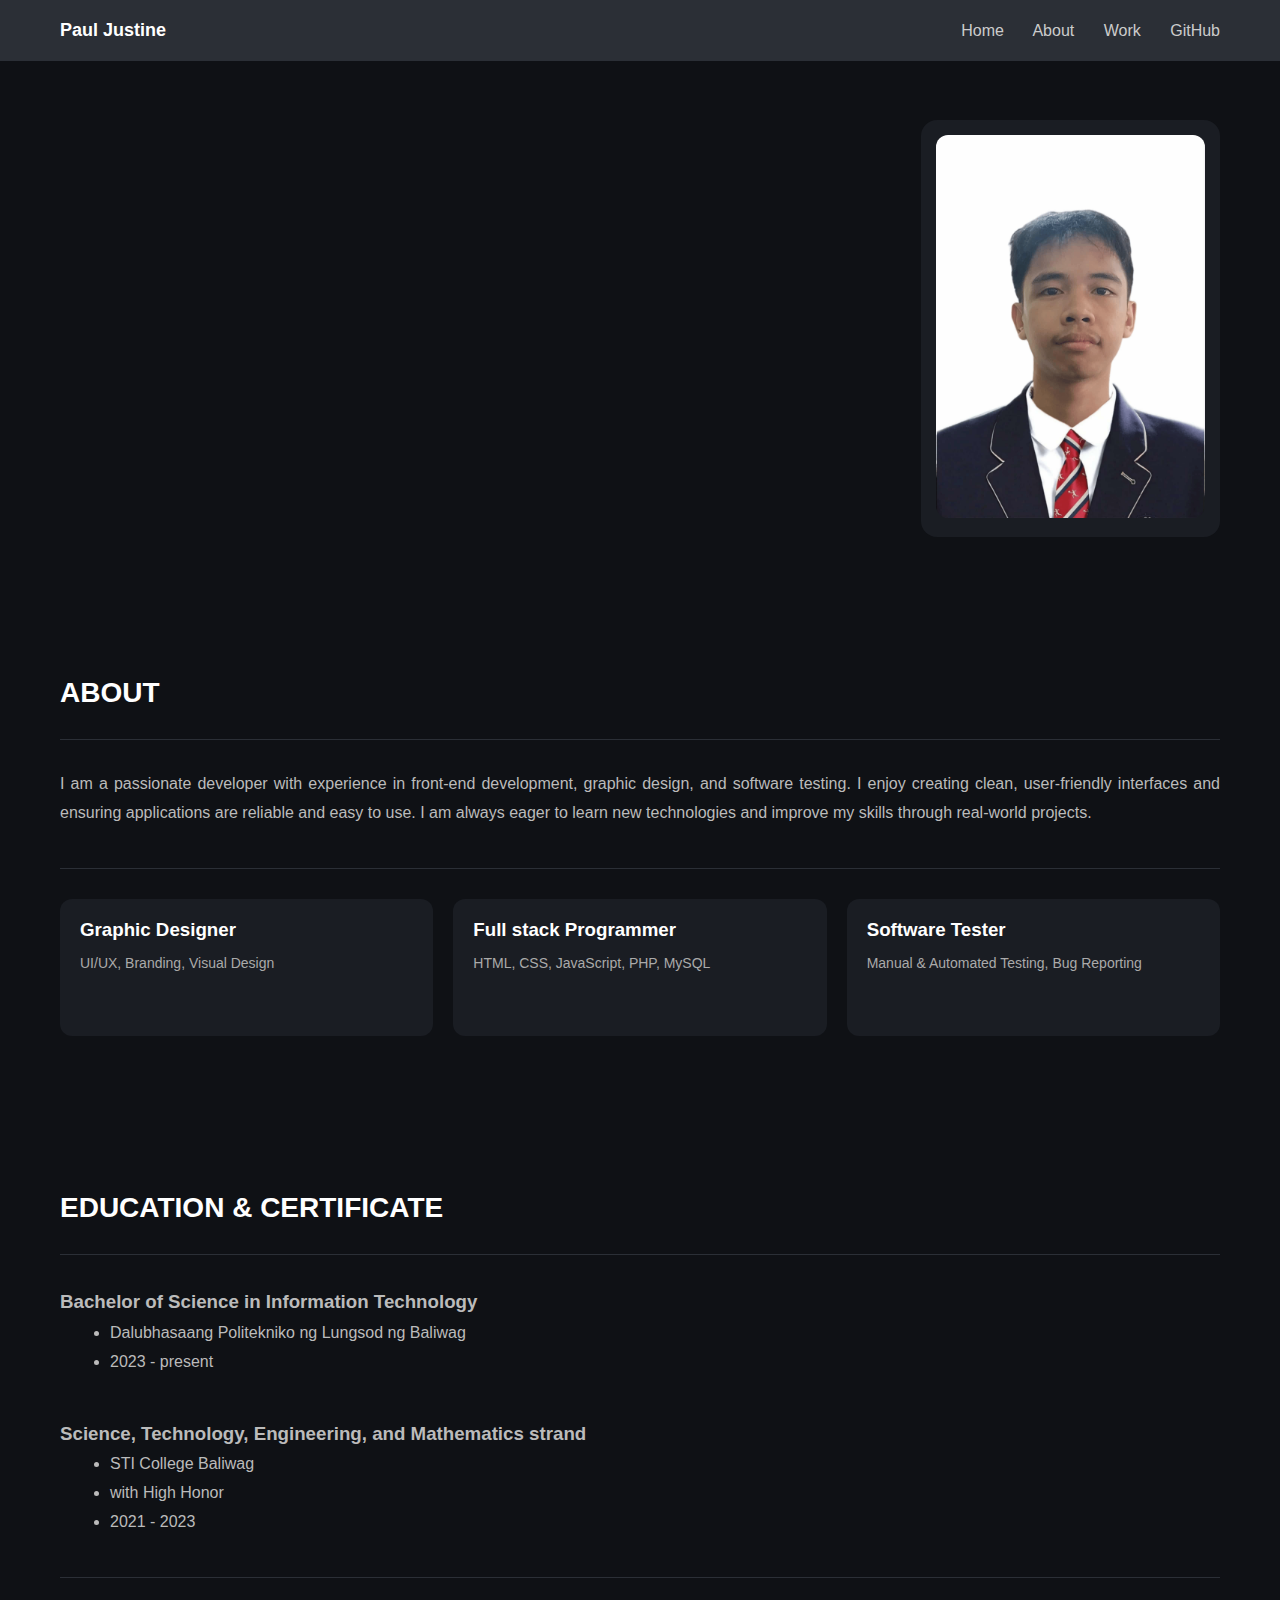
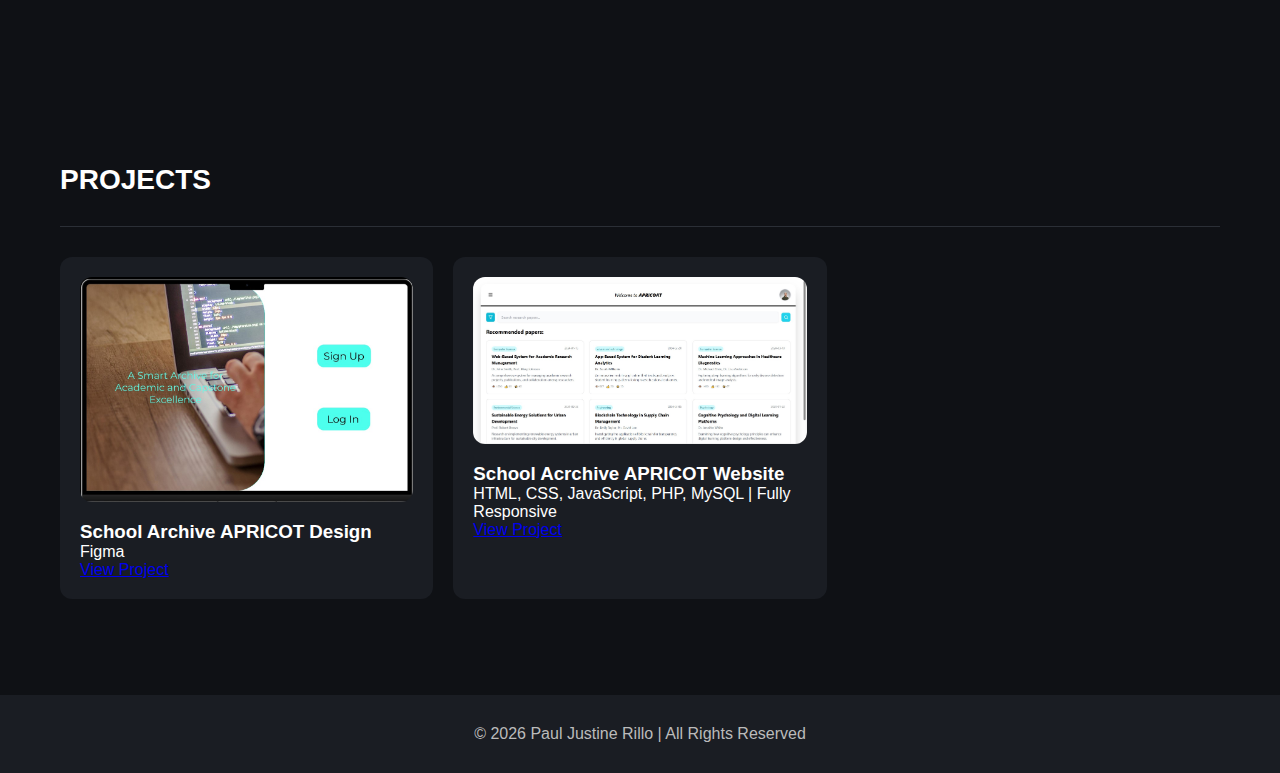
<file: Portfolio2/index.html>
<!DOCTYPE html>
<html lang="en">
<head>
<meta charset="UTF-8">
<meta name="viewport" content="width=device-width, initial-scale=1.0">

    <title>Portfolio | Full Stack Developer</title>
<link rel="stylesheet" href="assets/css/style.css">
</head>
<body>
    <header class="navbar">
        <h2 class="logo">Paul Justine</h2>
        <nav>
            <a href="#">Home</a>
            <a href="#">About</a>
            <a href="#">Work</a>
            <a href="#" class="github">GitHub</a>
        </nav>
    </header>

    <section class="hero">
        <div class="hero-text">
            <p class="intro">Hello, I'm Paul Justine Rillo,</p>
            <h1>Full stack Developer,<br> Graphic Designer,<br>Software Tester.</h1>
            <a href="contact.html"><button>Contact Me</button></a>
        </div>

        <div class="hero-img">
            <image src="assets/img/profile.png" alt="Profile">
        </div>
    </section>

    <section class="about">
        <h2>About</h2>
        <hr class="about-line">
        <p>
            I am a passionate developer with experience in front-end development, graphic design, and software testing. I enjoy creating clean, user-friendly interfaces and ensuring applications are reliable and easy to use. I am always eager to learn new technologies and improve my skills through real-world projects.
        </p>

        <hr class="about-line">

        <div class="skills">
            <div class="skill-card">
                <h3>Graphic Designer</h3>
                <p>UI/UX, Branding, Visual Design</p>
            </div>
            <div class="skill-card">
                <h3>Full stack Programmer</h3>
                <p>HTML, CSS, JavaScript, PHP, MySQL</p>
            </div>

            <div class="skill-card">
                <h3>Software Tester</h3>
                <p>Manual & Automated Testing, Bug Reporting</p>
            </div>
        </div>
    </section>

    <br><br>
    <section class="education">
        <h2>Education & Certificate</h2>
        <hr class="education-line">

        <ul>
            <h3>Bachelor of Science in Information Technology</h3>
            <li>Dalubhasaang Politekniko ng Lungsod ng Baliwag</li>
            <li>2023 - present</li>
        </ul>
    
        <ul>
            <h3>Science, Technology, Engineering, and Mathematics strand</h3>
            <li>STI College Baliwag</li>
            <li>with High Honor</li>
            <li>2021 - 2023 </li>
            
        </ul>
            
        <hr class="education-line">
    </section>

    <br><br>
    <section class="projects">
        <h2>Projects</h2>
        <hr class="projects-line">

        <div class="project-cards">
            <div class="project-card">
            <img src="assets/img/Archive Tool.jpg" alt="Project 1">
            <h3>School Archive APRICOT Design </h3>
            <p>Figma</p>
            <a href="#">View Project</a>
        </div>

        <div class="project-card">
                <img src="assets/img/APRICOT_ArchiveTool.jpg" alt="Project 2">
                <h3>School Acrchive APRICOT Website</h3>
                <p>HTML, CSS, JavaScript, PHP, MySQL | Fully Responsive</p>
                <a href="#">View Project</a>
        </div>
    </section>

    <br><br>
    <footer>
        <p>&copy; 2026 Paul Justine Rillo | All Rights Reserved</p>
</footer>

</body>

</html>
</file>
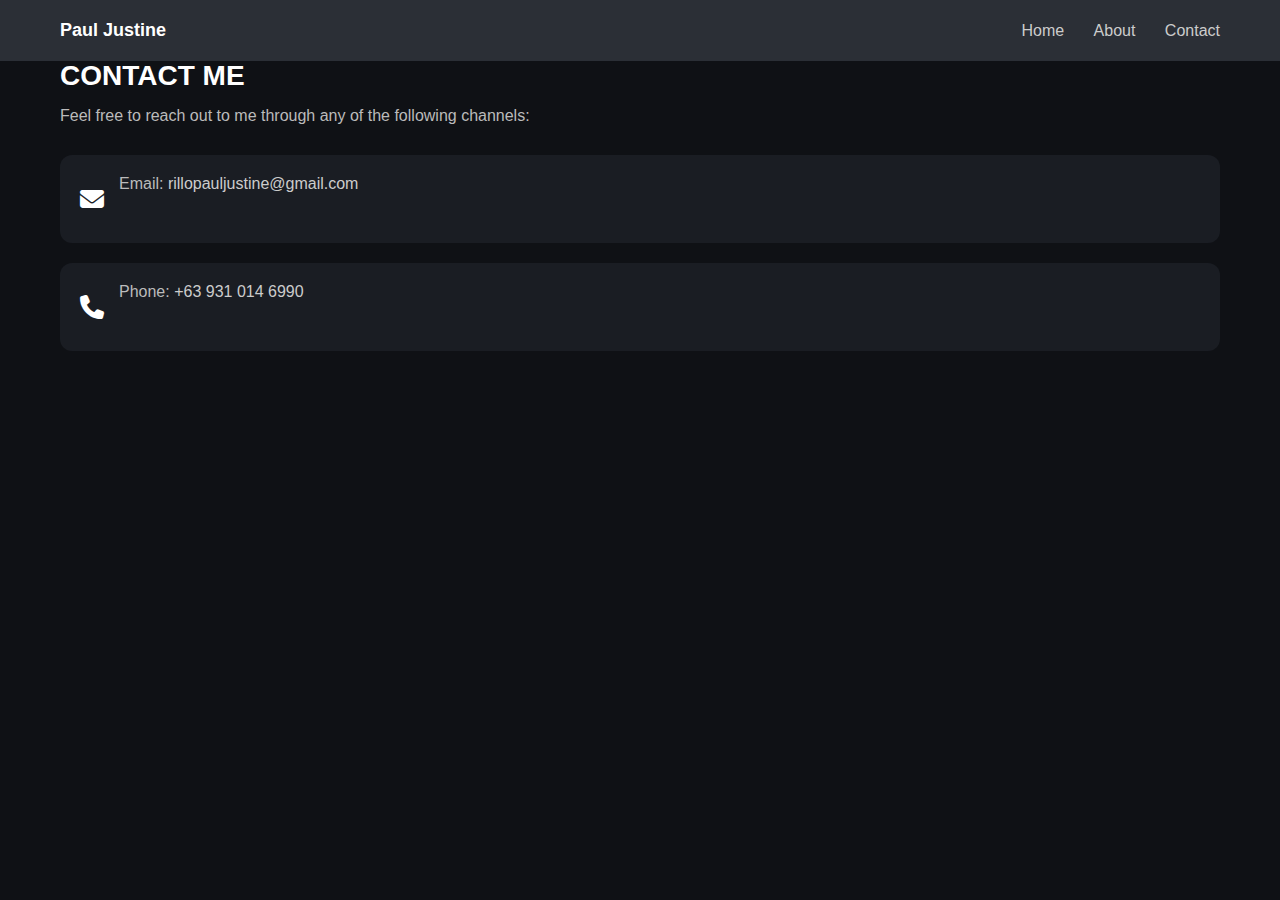
<file: Portfolio2/contact.html>
<!DOCTYPE html>
<html lang="en">
<head>
    <meta charset="UTF-8">
    <meta name="viewport" content="width=device-width, initial-scale=1.0">

    <title>Contact Me</title>
    <link rel="stylesheet" href="assets/css/style.css">
    <link rel="stylesheet" href="https://cdnjs.cloudflare.com/ajax/libs/font-awesome/6.4.0/css/all.min.css">
</head>
<body>

<header class="navbar">
    <h2 class="logo">Paul Justine</h2>
    <nav>
        <a href="index.html">Home</a>
        <a href="about.html">About</a>
        <a href="contact.html">Contact</a>
    </nav>
</header>

<section class="contact">
    <h2>contact me</h2>
    <p>Feel free to reach out to me through any of the following channels:</p>

    <div class="contact-info">
        <div class="contact-card">
            <i class="fas fa-envelope"></i>
            <p>Email: <a href="mailto:yourname@gmail.com">rillopauljustine@gmail.com</a></p>
        </div>

        <div class="contact-card">
            <i class="fas fa-phone"></i>
            <p>Phone: <a href="tel:+639310146990">+63 931 014 6990</a></p>
        </div>
</section>

</body>
</html>
</file>
<file: Portfolio2/assets/css/style.css>
*{
    margin: 0;
    padding: 0;
    box-sizing:border-box;
    font-family: 'Segoe UI', sans-serif;
}

body {
    background: #0f1115;
    color: #fff;
}

.navbar {
    display:flex;
    position: fixed;
    top: 0;
    left: 0;
    width: 100%;
    background: #2b2f36;
    justify-content: space-between;
    align-items: center;
    padding: 20px 60px;
    z-index: 1000;
}

.logo {
    font-size:18px;
    font-weight: bold;
}

.navbar a {
    color: #ccc;
    text-decoration: none;
    margin-left: 25px;
}

.navbar a:hover {
    color: #fff;
    transition: 0.3s;
    cursor: pointer;
}

.navbar a:active {
    color: #fff;
    border-bottom: 2px solid #fff;
    padding-bottom: 2px;
}

.hero {
    display: flex;
    justify-content: space-between;
    align-items: center;
    padding: 80px 60px
}

.hero-text {
    max-width: 500px;
    opacity: 0;
    transform: translateY(20px);
    animation: fadeInUp 6s forwards;
}

@keyframes fadeInUp {
    to {
        opacity: 1;
        transform: translateY(0);
    }
}

.intro {
    color: #aaa;
    margin-bottom: 25px;
}

.hero-text h1 {
    font-size: 48px;
    line-height: 1.2;
    margin-bottom: 25px;
}

.hero-text button {
    padding: 12px 25px;
    background: #2b2f36;
    color: #fff; 
    border: none;
    border-radius: 6px;
    cursor: pointer;
}

.hero-text button:hover {
    background: #3a3f48;
}

.hero-img {
    background: #1a1d23;
    padding: 15px;
    margin-top: 40px;
    border-radius: 16px;
}

.hero-img img {
    width: 269px;
    border-radius: 12px;
}

.about {
    padding: 60px;
}

.about h2 {
    text-transform: uppercase;
    font-size: 28px;
    margin-bottom: 15px;
}

.about p {
    color: #bbb;
    width: 100%;
    text-align: justify;
    line-height: 1.8;
    margin-bottom: 40px;
}

.about-line {
    border: none;
    height: 1px;
    background: #2b2f36;
    margin: 30px 0;
}

.skills {
    display: flex;
    gap: 20px;
}

.skill-card {
    background: #1a1d23;
    padding: 20px;
    border-radius: 12px;
    width: 100%;
}

.skill-card h3 {
    margin-bottom: 10px;
}

.skill-card p {
    color: #aaa;
    font-size: 14px;
}

.skill-card:hover {
    background: #2b2f36;
    transform: translateY(-5px);
    transition: 0.3s;
}


.contact {
    padding: 60px;
}

.contact h2 {
    font-size: 28px;
    margin-bottom: 15px;
    text-transform: uppercase;
}

.contact p {
    color: #bbb;
    width: 100%;
    text-align: justify;
    margin-bottom: 30px;
}

.contact-info {
    display: flex;
    flex-direction: column;
    gap: 20px;
}

.contact-card {
    display: flex;
    align-items: center;
    background: #1a1d23;
    padding: 20px;
    border-radius: 12px;
    gap: 15px;
}

.contact-card i {
    font-size: 24px;
    color: #fff;
}

.contact-card a {
    color: #ccc;
    text-decoration: none;
}

.contact-card a:hover {
    color: #fff;
}

.education {
    padding: 60px;
}
.education h2 {
    text-transform: uppercase;
    font-size: 28px;
    margin-bottom: 15px;
}

.education ul {
    color: #bbb;
    max-width: 600px;
    text-align: justify;
    line-height: 1.8;
    margin-bottom: 40px;
}

.education li {
    color: #bbb;
    margin-left: 50px;
}

.education-line {
    border: none;
    height: 1px;
    background: #2b2f36;
    margin: 30px 0;
}

.projects {
    padding: 60px;
}

.projects h2 {
    text-transform: uppercase;
    font-size: 28px;
    margin-bottom: 15px;
}

.project-cards {
    display: flex;
    gap: 20px;
    flex-wrap: wrap;
}

.project-card {
    background: #1a1d23;
    border-radius: 12px;
    padding: 20px;
    width: calc(33.333% - 13.33px);
    transition: transform 0.3s, background 0.3s;
}

.project-card:hover {
    background: #2b2f36;
    transform: translateY(-5px);
}

.project-card img {
    width: 100%;
    border-radius: 12px;
    margin-bottom: 15px;
}

.projects-line {
    border: none;
    height: 1px;
    background: #2b2f36;
    margin: 30px 0;
}

footer {
    background: #1a1d23;
    padding: 30px 60px;
    text-align: center;
    color: #bbb;
}




@media (max-width: 768px) {

    html {
    scroll-padding-top: 80px; /* default navbar height */
}


    /* NAVBAR */
    .navbar {
        flex-direction: column;
        padding: 15px 20px;
        gap: 10px;
        text-align: center;
    }

    .navbar a {
        margin: 5px 10px;
    }

    .navbar a:hover {
    color: #fff;
    transition: 0.3s;
    cursor: pointer;
}

    /* HERO SECTION */
    .hero {
        flex-direction: column;
        padding: 100px 20px 40px;
        text-align: center;
    }

    .hero-text {
        max-width: 100%;
    }


    .hero-text h1 {
        font-size: 32px;
    }

    .hero-text button:hover {
    background: #3a3f48;
}

    .hero-img {
        margin-top: 30px;
    }

    .hero-img img {
        width: 200px;
    }

    /* ABOUT */
    .about,
    .skills,
    .contact,
    .education,
    .projects {
        padding: 40px 20px;
    }

    /* SKILLS */
    .skills {
        flex-direction: column;
    }

    /* EDUCATION */
    .education ul {
        max-width: 100%;
    }

    .education li {
        margin-left: 20px;
    }

    /* PROJECTS */
    .project-cards {
        flex-direction: column;
    }

    .project-card {
        width: 100%;
    }

    /* CONTACT */

        /* Contact Section */
    .contact {
        padding-top: 100px; /* space for navbar */
        padding-right: 20px;
        padding-left: 20px;
        padding-bottom: 40px;
    }

    .contact h2 {
        position: static; /* remove negative top hack */
        padding-top: 0;
    }

    .contact p:first-of-type {
        margin-top: 0; /* ensure first paragraph isn’t hidden */
    }

    .contact-card {
        flex-direction: column;
        align-items: flex-start;
    }

    /* FOOTER */
    footer {
        padding: 20px;
        font-size: 14px;
    }
}



@media (max-width: 480px) {

    html {
    scroll-padding-top: 80px; /* default navbar height */
}

    /* Navbar */
    .navbar {
        flex-direction: column;
        align-items: center;
        padding: 6px 15px;
    }

    .logo {
        font-size: 16px;
        margin-bottom: 8px;
    }

    .navbar a {
        margin-left: 0;
        margin-bottom: 8px;
    }

    .navbar a:hover {
    color: #fff;
    transition: 0.3s;
    cursor: pointer;

    }

    /* Hero */
    .hero {
        flex-direction: column;
        padding-top: 110px; 
        padding-right: 15px;
        padding-bottom: 30px;
        padding-left: 15px;
        text-align: center;
    }

    .hero-text h1 {
        font-size: 24px;
        line-height: 1.2;
    }

    .hero-text .intro {
        font-size: 20px;
        margin-bottom: 6px;
    }

    .hero-text button {
        padding: 8px 16px;
        font-size: 12px;
    }

    .hero-text button:hover {
    background: #3a3f48;
}

    .hero-img {
        margin-top: 15px;
        padding: 10px;
    }

    .hero-img img {
        width: 100%;
        max-width: 200px;
    }

    /* About */
    .about {
        padding: 30px 15px;
    }

    .about h2 {
        font-size: 20px;
    }

    .about p {
        font-size: 12px;
        line-height: 1.5;
    }

    /* Skills */
    .skills {
        flex-direction: column;
        gap: 12px;
    }

    .skill-card {
        padding: 12px;
    }

    .skill-card h3 {
        font-size: 14px;
    }

    .skill-card p {
        font-size: 11px;
    }

    /* Education */
    .education {
        padding: 30px 15px;
    }

    .education h2 {
        font-size: 20px;
    }

    .education ul {
        font-size: 12px;
        padding-left: 15px;
    }

    /* Projects */
    .projects {
        padding: 30px 15px;
    }

    .project-cards {
        flex-direction: column;
        gap: 12px;
    }

    .project-card {
        width: 100%;
        padding: 12px;
    }

    .project-card img {
        margin-bottom: 10px;
    }

    /* Contact */
    .contact {
        padding-top: 110px; /* slightly bigger space for mobile */
        padding-right: 15px;
        padding-left: 15px;
        padding-bottom: 30px;
        
    }

    .contact h2 {
        font-size: 20px;
        position: static;
        padding-top: 0;
    }


    .contact p {
        font-size: 12px;
    }

    .contact p:first-of-type {
        margin-top: 0;
    }
    .contact-info {
        gap: 12px;
    }

    .contact-card {
        padding: 12px;
    }

    .contact-card i {
        font-size: 18px;
    }

    /* Footer */
    footer {
        padding: 20px 15px;
        font-size: 12px;
    }
}
</file>
